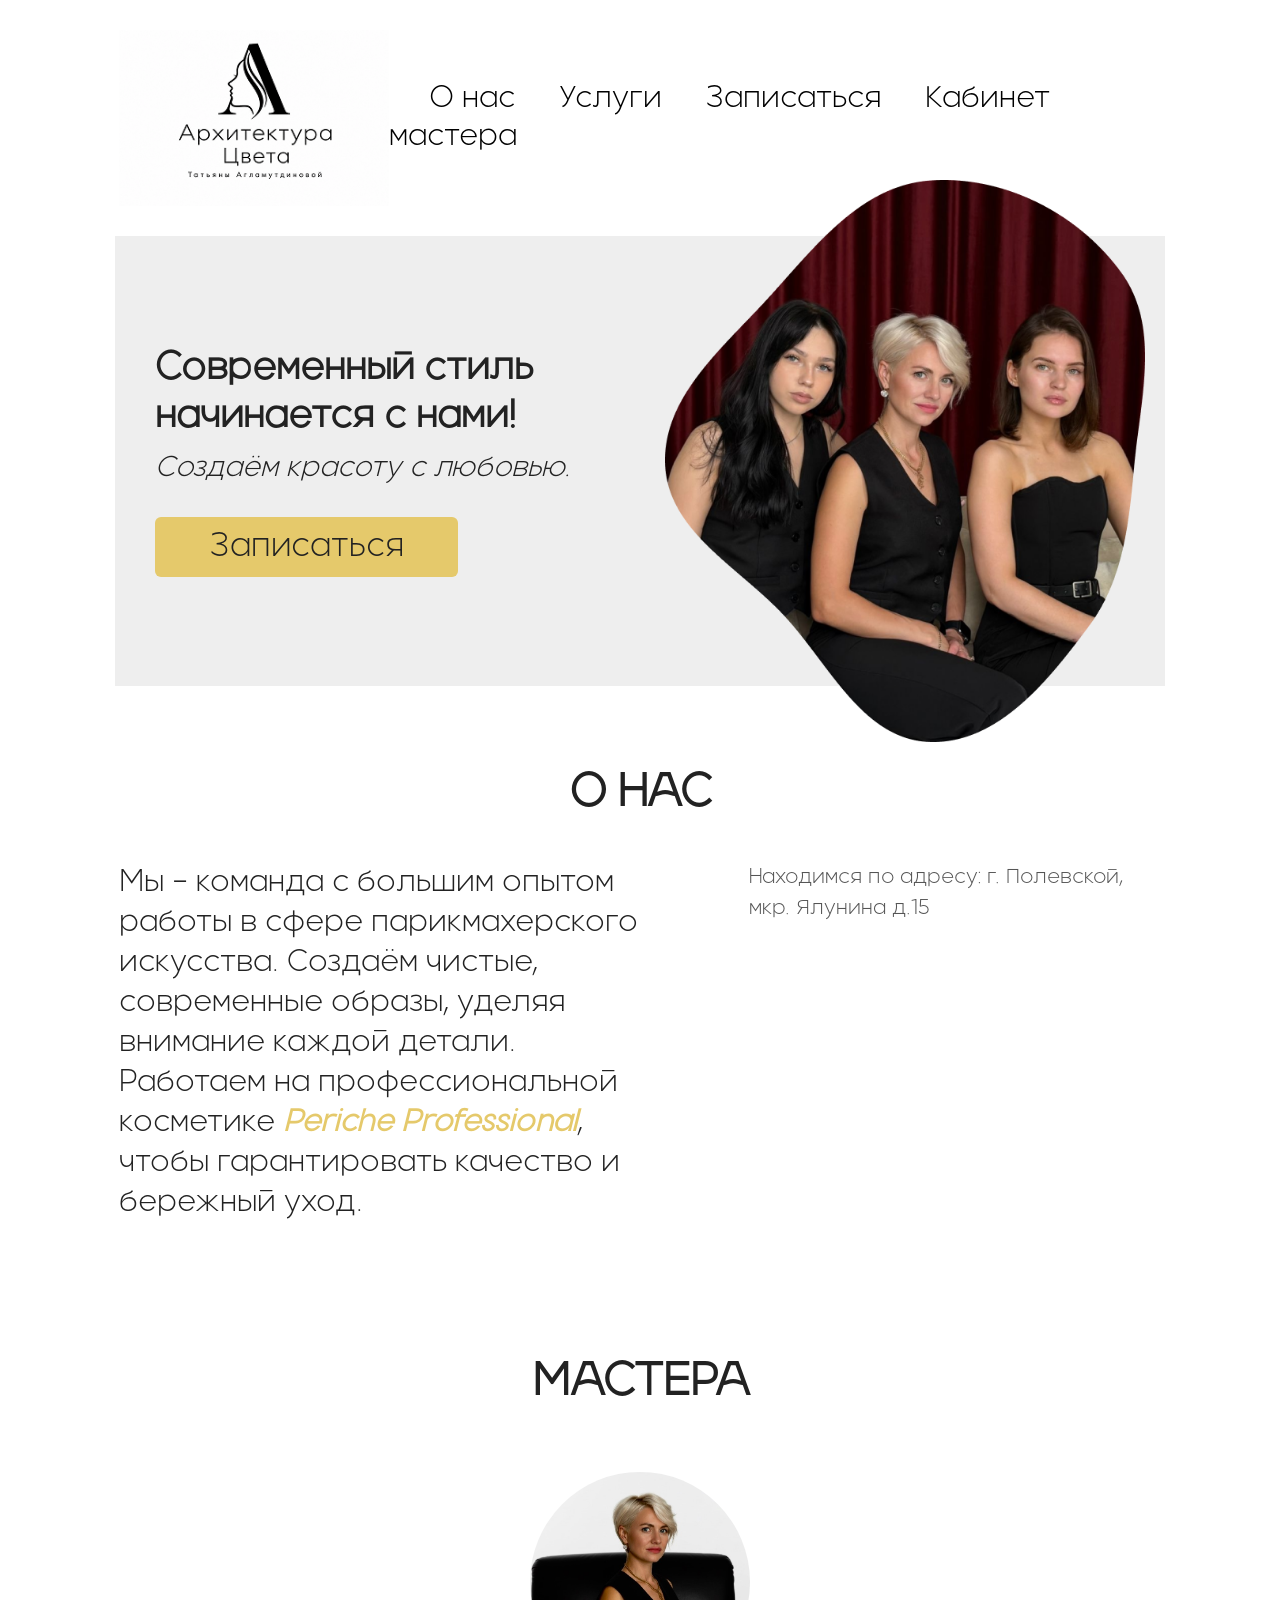
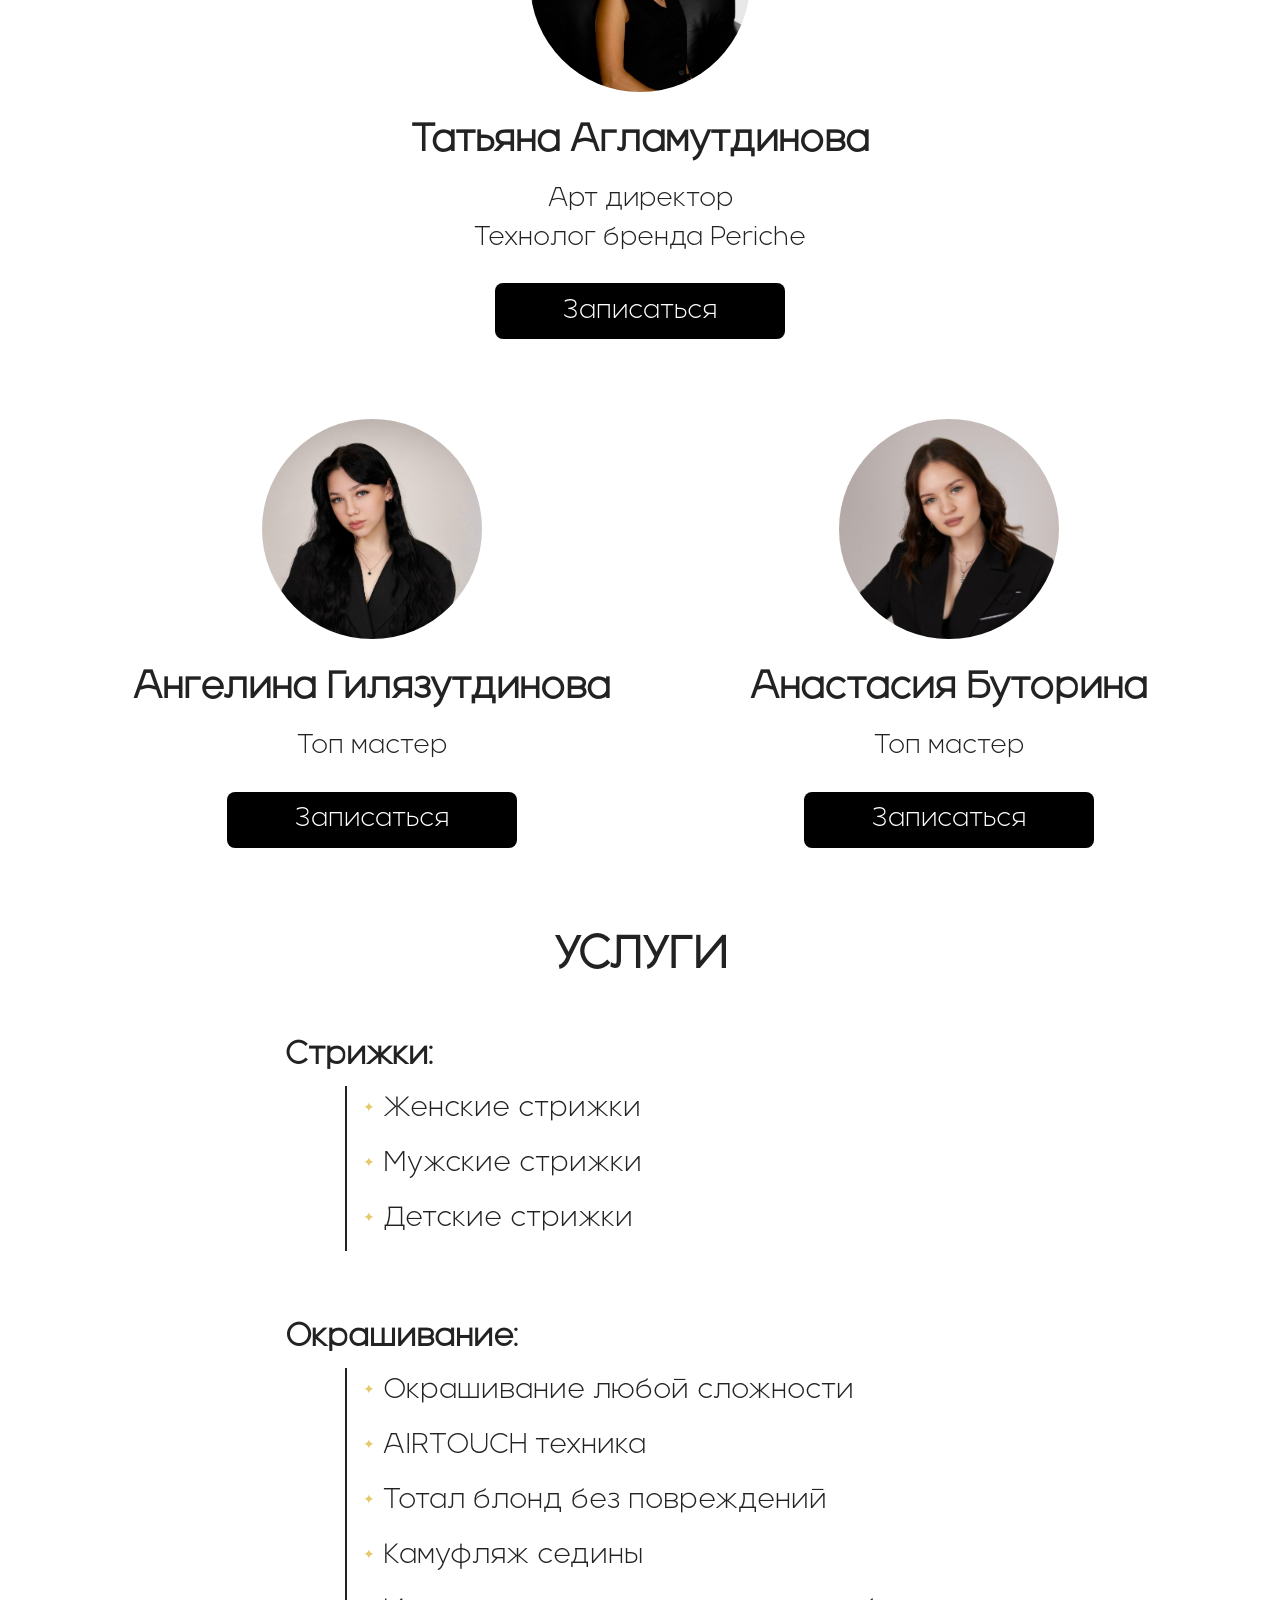
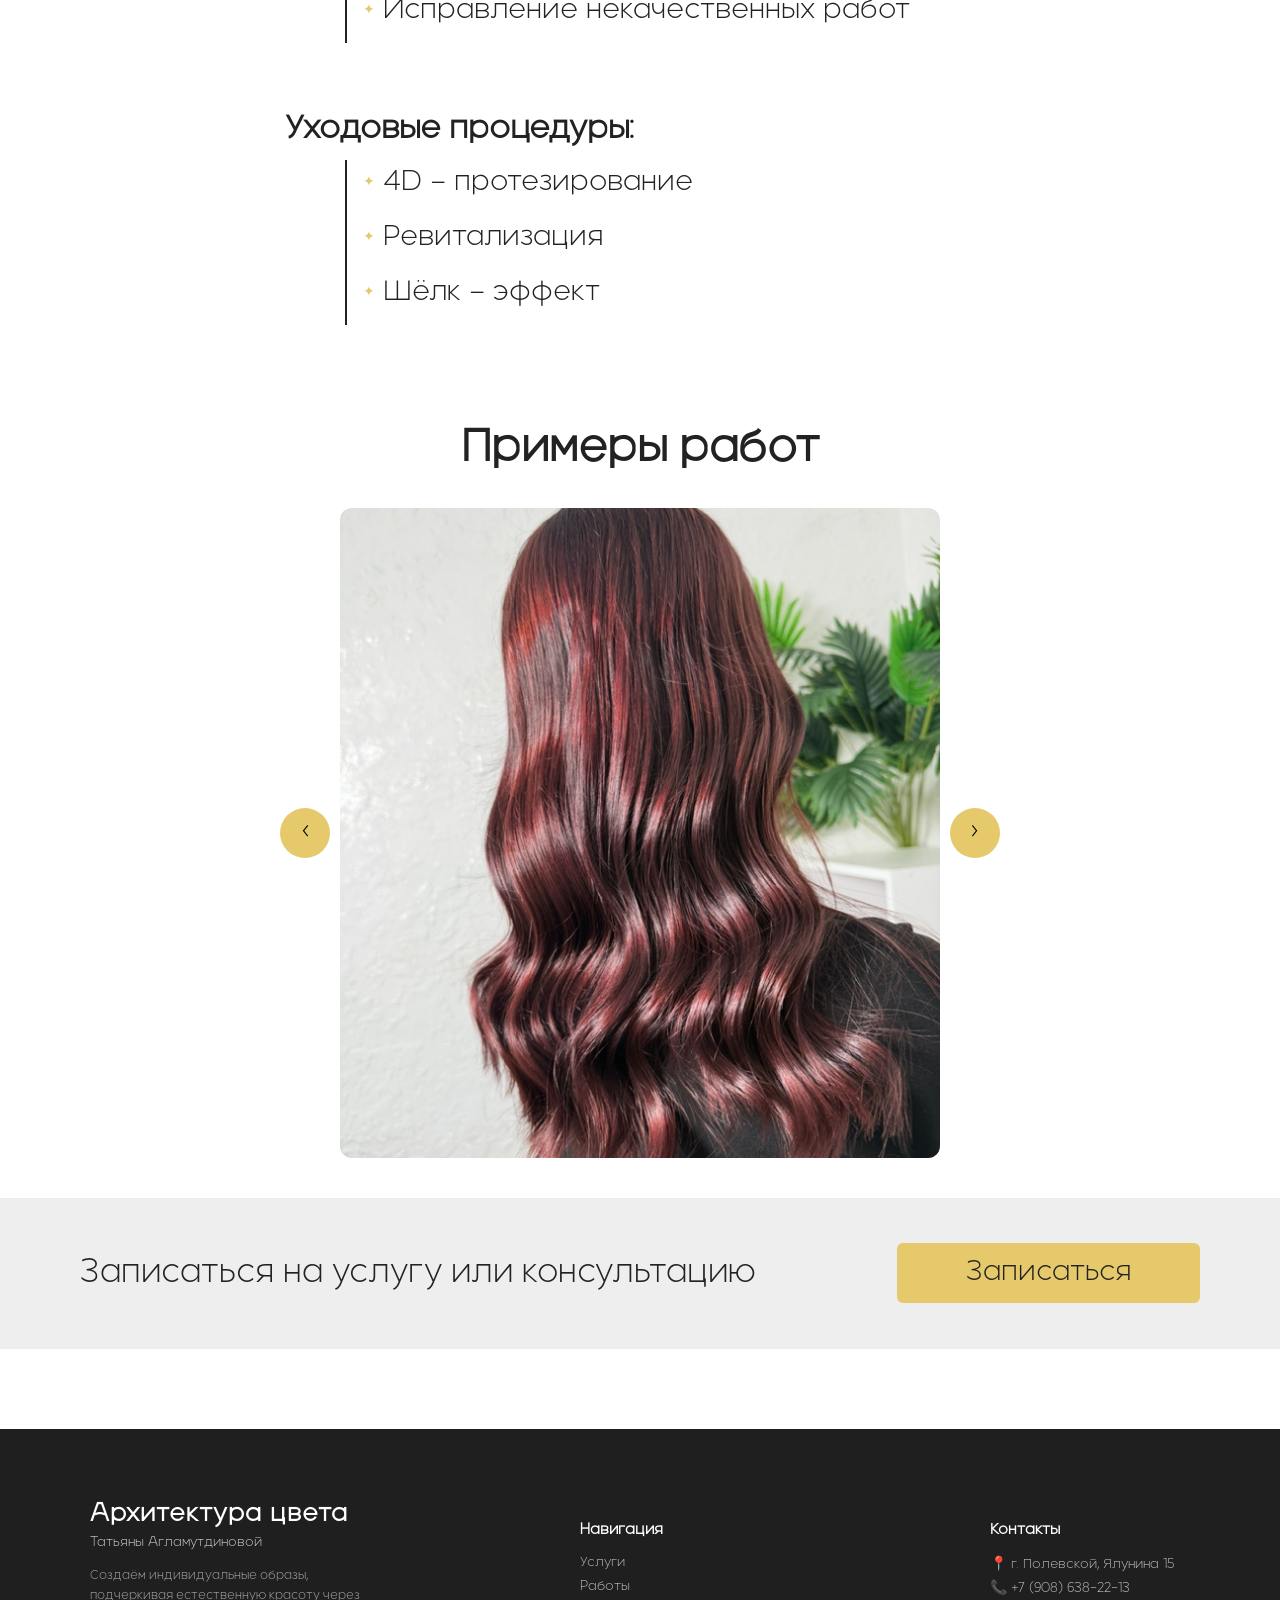
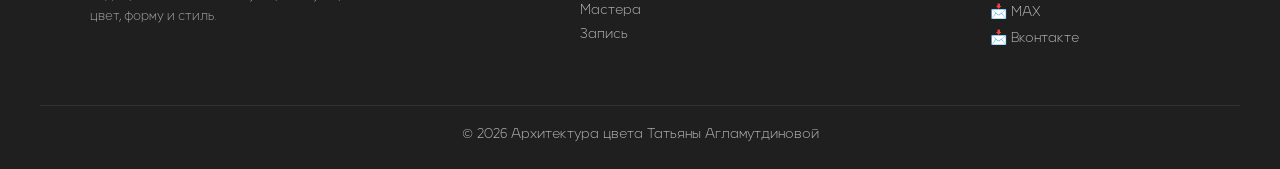
<file: index.html>
<!DOCTYPE html>
<html lang="ru">
<head>
<meta charset="UTF-8">
<meta name="viewport" content="width=device-width, initial-scale=1.0">
<title>Архитектура Цвета</title>
<link rel="stylesheet" href="style.css">
<link rel="apple-touch-icon" sizes="180x180" href="img/apple-touch-icon.png">
<link rel="icon" type="image/png" sizes="32x32" href="img/favicon-32x32.png">
<link rel="icon" type="image/png" sizes="16x16" href="img/favicon-16x16.png">
<link rel="manifest" href="img/site.webmanifest">
</head>
<style>
 
</style>
<body>

<header class="header">
  <img src="img/лого.png" class="logo">

  <nav>
    <a href="#about">О нас</a>
    <a href="#services">Услуги</a>
    <a href="booking.html">Записаться</a>
    <a href="master-login.html">Кабинет мастера</a>
  </nav>
</header>

<!-- HERO -->
<section class="hero">
  <div class="hero-box">

    <div class="hero-text">
      <h1>Современный стиль <br> начинается с нами!</h1>
      <p>Создаём красоту с любовью.</p>
      <a href="booking.html" class="btn-main">Записаться</a>
    </div>

    <div class="hero-img">
      <img src="img/trio.png">
    </div>

  </div>
</section>

<!-- О НАС -->
<section class="about" id="about">
  <h2>О НАС</h2>

  <div class="about-content">
    <p>
      Мы - команда с большим опытом работы в сфере парикмахерского искусства.
      Создаём чистые, современные образы, уделяя внимание каждой детали.
      Работаем на профессиональной косметике <strong>Periche Professional</strong>,
      чтобы гарантировать качество и бережный уход.
    </p>

    <div class="about-right">
      <p class="address">
        Находимся по адресу:
        г. Полевской, мкр. Ялунина д.15
      </p>
      <div class="map">
        <iframe src="https://yandex.ru/map-widget/v1/?um=constructor%3A107da534f9c7798417f4b2cd5ba943ee85a22a394221aa3b027cc420ae665e83&amp;source=constructor"frameborder="0"></iframe>
      </div>
    </div>
  </div>
</section>

<!-- МАСТЕРА -->
<section class="masters" id="masters">
  <h2>МАСТЕРА</h2>

  <div class="master main">
    <img src="img/tatyana.jpg">
    <h3>Татьяна Агламутдинова</h3>
    <p>Арт директор <br> Технолог бренда Periche </p>
    <a href="booking.html?master=tatyana" class="btn-dark">Записаться</a>
  </div>

  <div class="masters-row">
    <div class="master">
      <img src="img/angelina.jpg">
      <h3>Ангелина Гилязутдинова</h3>
      <p>Топ мастер</p>
      <a href="booking.html?master=angelina" class="btn-dark">Записаться</a>
    </div>

    <div class="master">
      <img src="img/anastasia.jpg">
      <h3>Анастасия Буторина</h3>
      <p>Топ мастер</p>
      <a href="booking.html?master=anastasia" class="btn-dark">Записаться</a>
    </div>
  </div>
</section>

<!-- УСЛУГИ -->
<section class="services" id="services">
  <h2>УСЛУГИ</h2>

  <div class="service-block">
    <h4>Стрижки:</h4>
    <ul>
      <li>Женские стрижки</li>
      <li>Мужские стрижки</li>
      <li>Детские стрижки</li>
    </ul>
  </div>

  <div class="service-block">
    <h4>Окрашивание:</h4>
    <ul>
     <li>Окрашивание любой сложности</li>
      <li>AIRTOUCH техника</li>
      <li>Тотал блонд без повреждений</li>
      <li>Камуфляж седины</li>
      <li>Исправление некачественных работ</li>
    </ul>
  </div>

  <div class="service-block">
    <h4>Уходовые процедуры:</h4>
    <ul>
      <li>4D – протезирование</li>
      <li>Ревитализация</li>
      <li>Шёлк – эффект</li>
    </ul>
  </div>
</section>

<section class="portfolio" id="portfolio">
  <h2>Примеры работ</h2>

  <div class="slider">
    <button class="arrow left" onclick="prevSlide()">‹</button>
    <div class="slider-window">
      <div class="slides" id="slides">
        <img src="img/work1.jpg">
        <img src="img/work2.jpg">
        <img src="img/work3.jpg">
        <img src="img/work4.jpg">
      </div>
    </div>
    <button class="arrow right" onclick="nextSlide()">›</button>
  </div>
</section>

<!-- CTA -->
<section class="cta">
  <p>Записаться на услугу или консультацию</p>
  <a href="booking.html" class="btn-main">Записаться</a>
</section>

<footer class="footer">

  <div class="footer-inner">

    <div class="footer-block brand">
      <h3>Архитектура цвета</h3>
      <p>Татьяны Агламутдиновой</p>
      <p class="desc">
        Создаём индивидуальные образы, подчеркивая естественную красоту через цвет, форму и стиль.
      </p>
    </div>

    <div class="footer-block">
      <h4>Навигация</h4>
      <a href="#services">Услуги</a>
      <a href="#portfolio">Работы</a>
      <a href="#masters">Мастера</a>
      <a href="booking.html">Запись</a>
    </div>

    <div class="footer-block">
      <h4>Контакты</h4>
      <p>📍 г. Полевской, Ялунина 15</p>
      <p>📞 +7 (908) 638-22-13</p>
      <a href="https://max.ru/u/f9LHodD0cOIhIxagBsNkqXxosQrFtz4eNwNbu_y7CiN96d3wcVgw03LKWjY">📩 МАХ</a>
      <a href="https://vk.com/aglamutdinova">📩 Вконтакте</a> </p>
    </div>

  </div>

  <div class="footer-bottom">
    <p>© 2026 Архитектура цвета Татьяны Агламутдиновой</p>
  </div>

</footer>

<script>
  // СЛАЙДЕР ПОРТФОЛИО

let index = 0;
let autoSlide;

function showSlide() {
  const slides = document.getElementById("slides");
  const windowEl = document.querySelector(".slider-window");
  if (!slides || !windowEl) return;

  const width = windowEl.clientWidth;
  slides.style.transform = `translateX(${-index * width}px)`;
}

function nextSlide() {
  const count = document.querySelectorAll(".slides img").length;
  if (count === 0) return;

  index = (index + 1) % count;
  showSlide();
}

function startAutoSlide() {
  autoSlide = setInterval(nextSlide, 4000);
}

document.addEventListener("DOMContentLoaded", () => {
  startAutoSlide();
  showSlide();

  const slider = document.querySelector(".slider");

  if (slider) {
    slider.addEventListener("mouseenter", () => clearInterval(autoSlide));
    slider.addEventListener("mouseleave", startAutoSlide);
  }

  window.addEventListener("resize", showSlide);
});

</script>

</body>
</html>
</file>
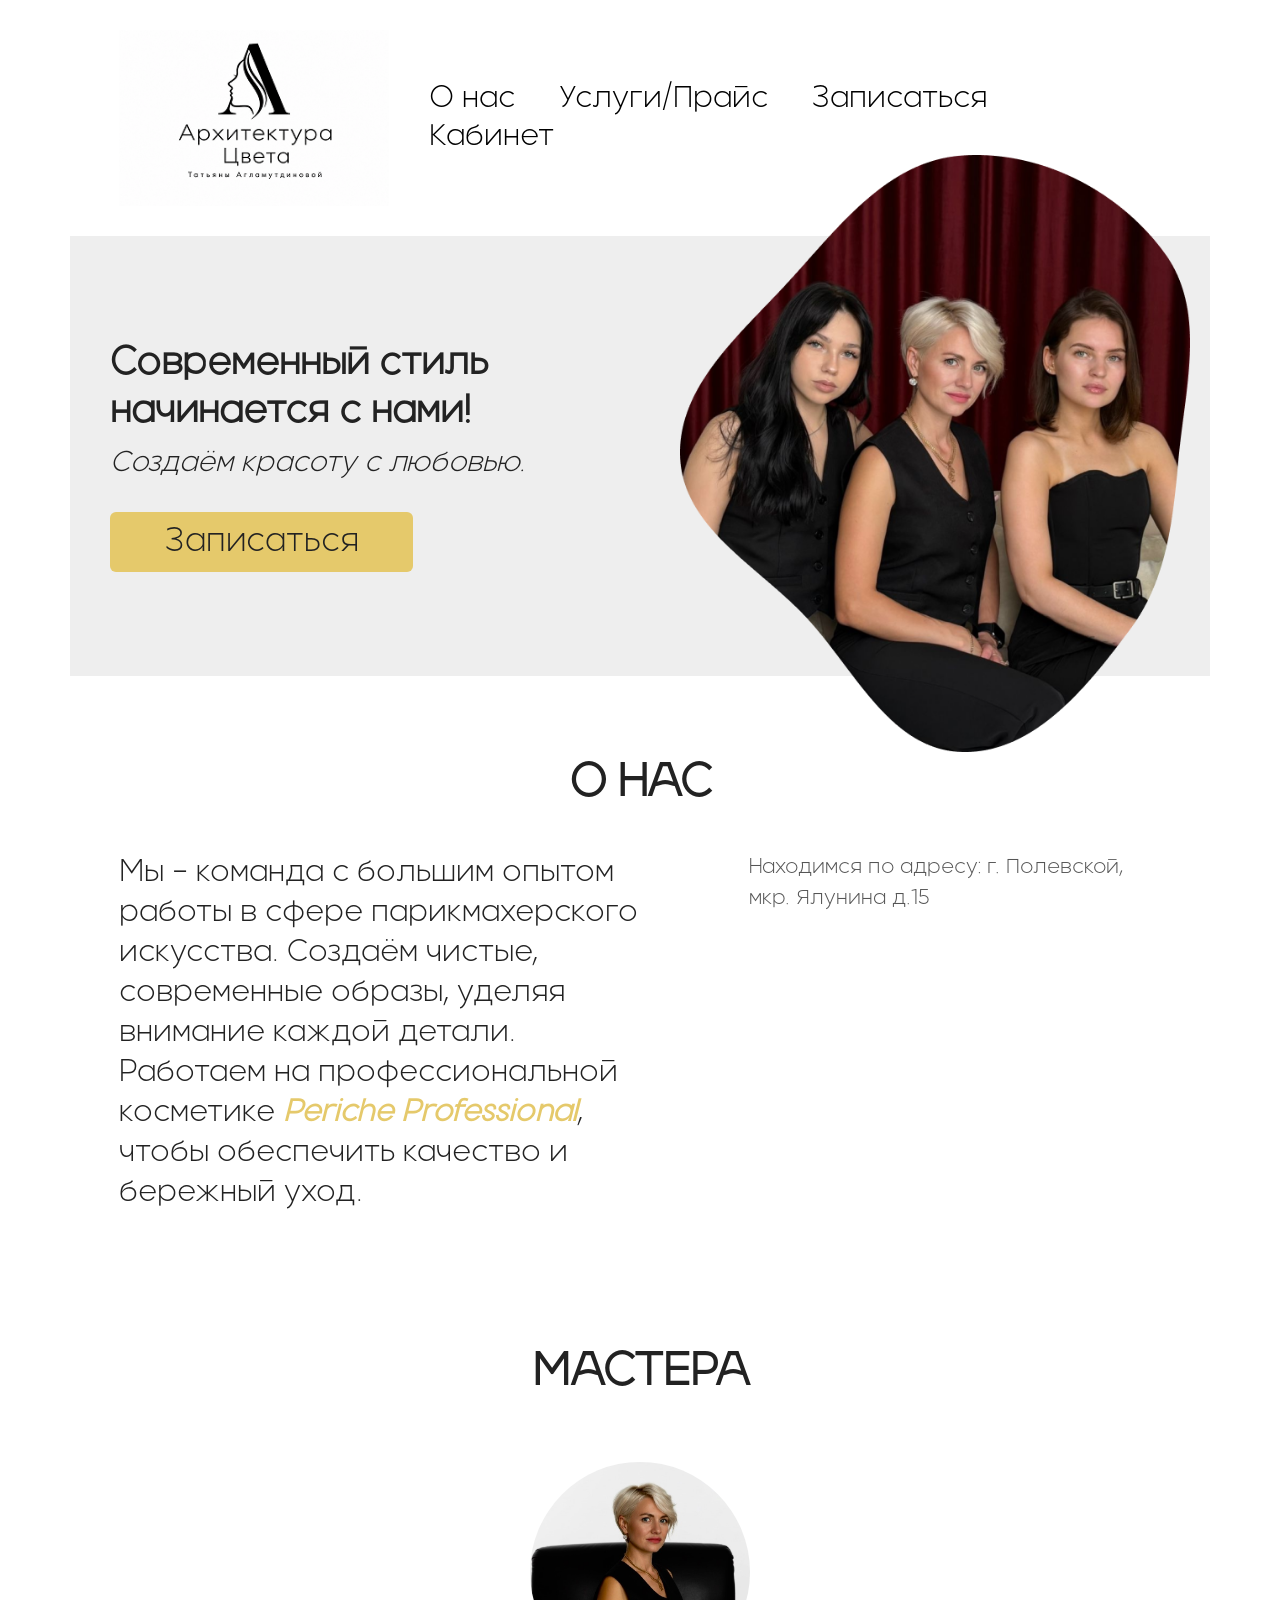
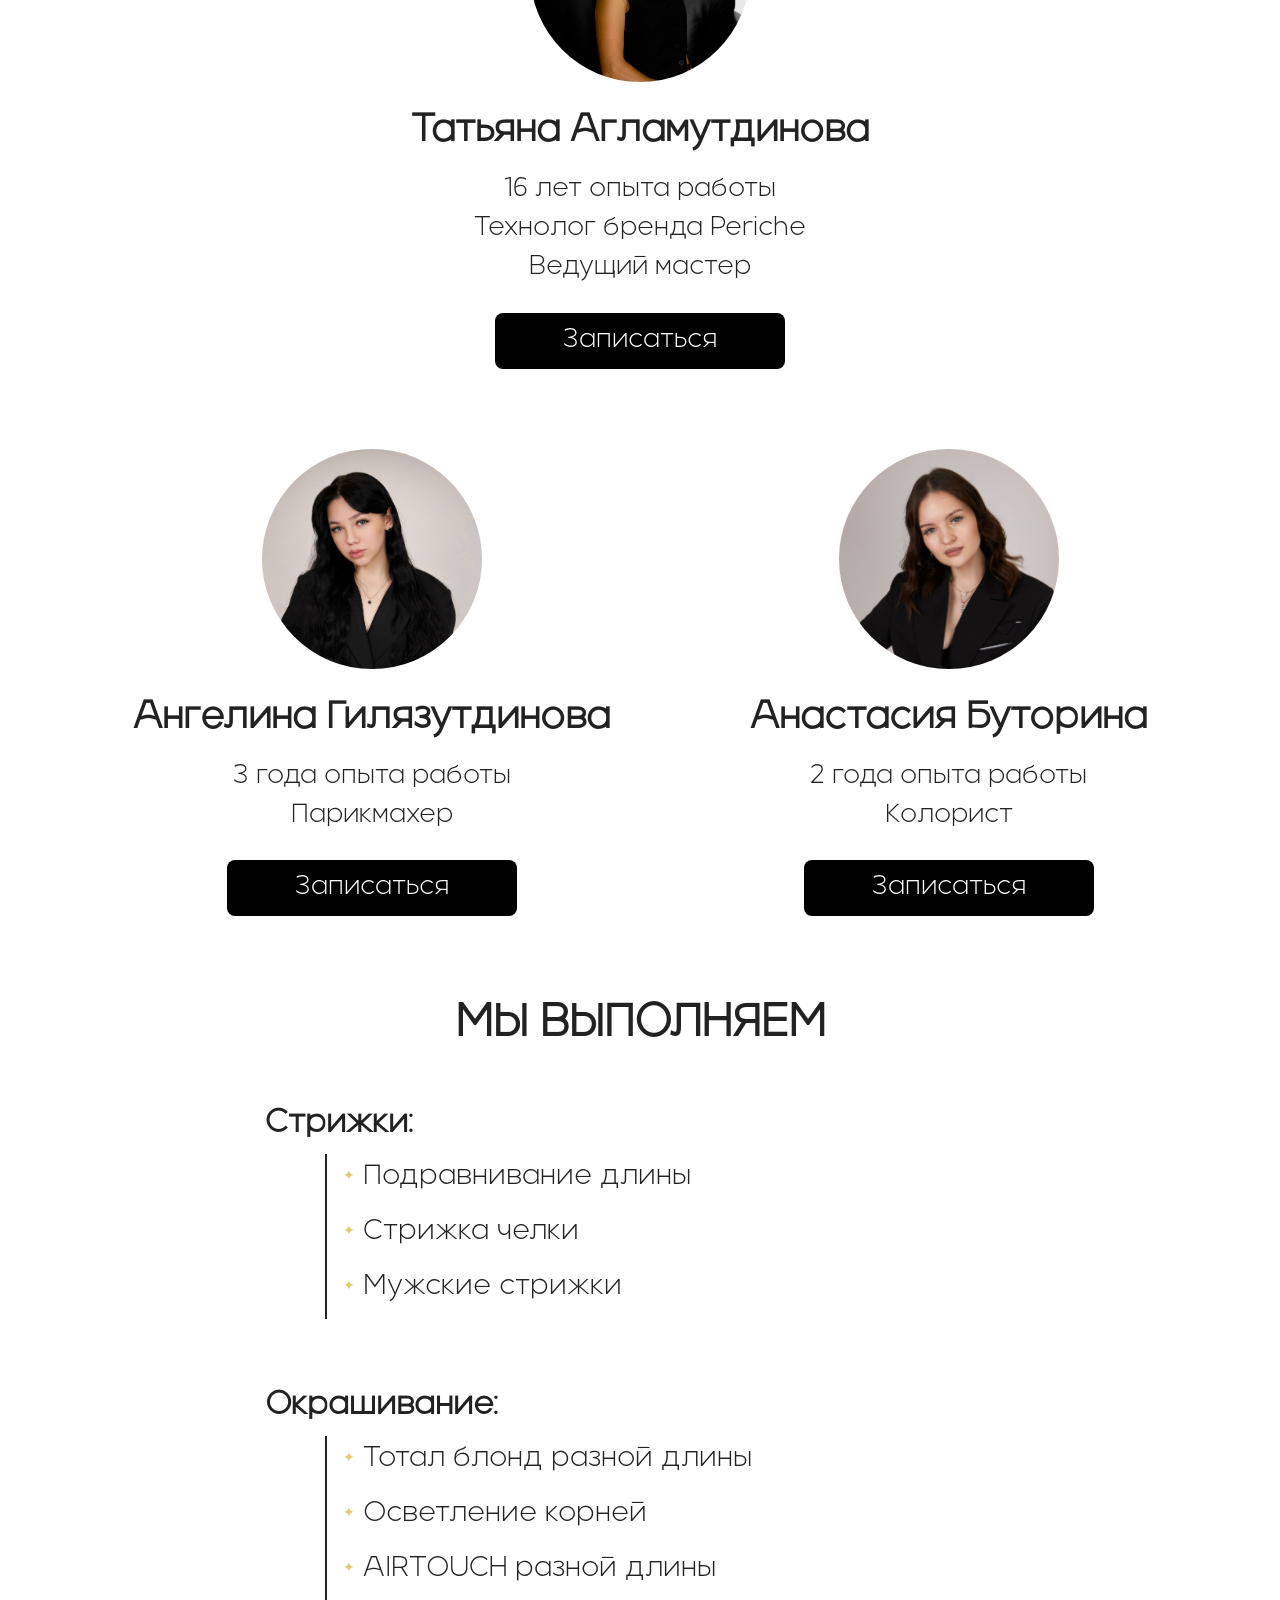
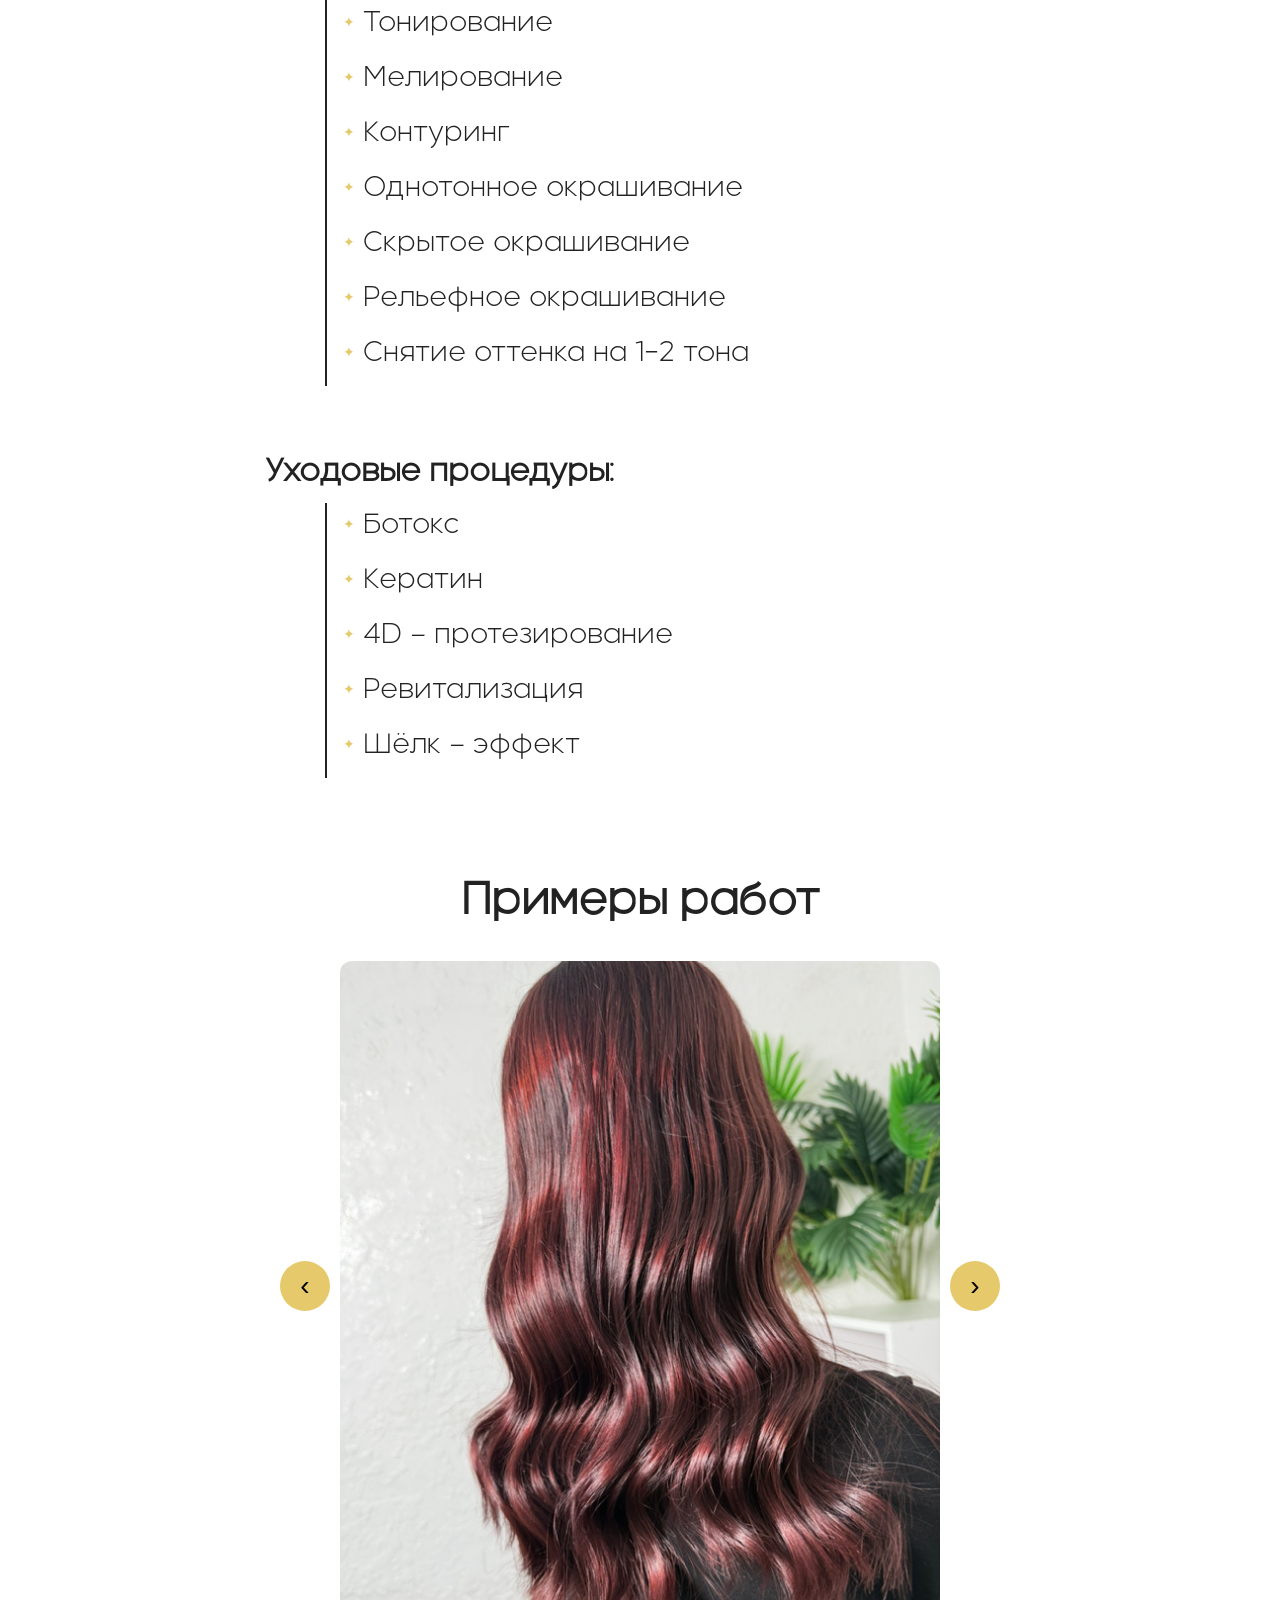
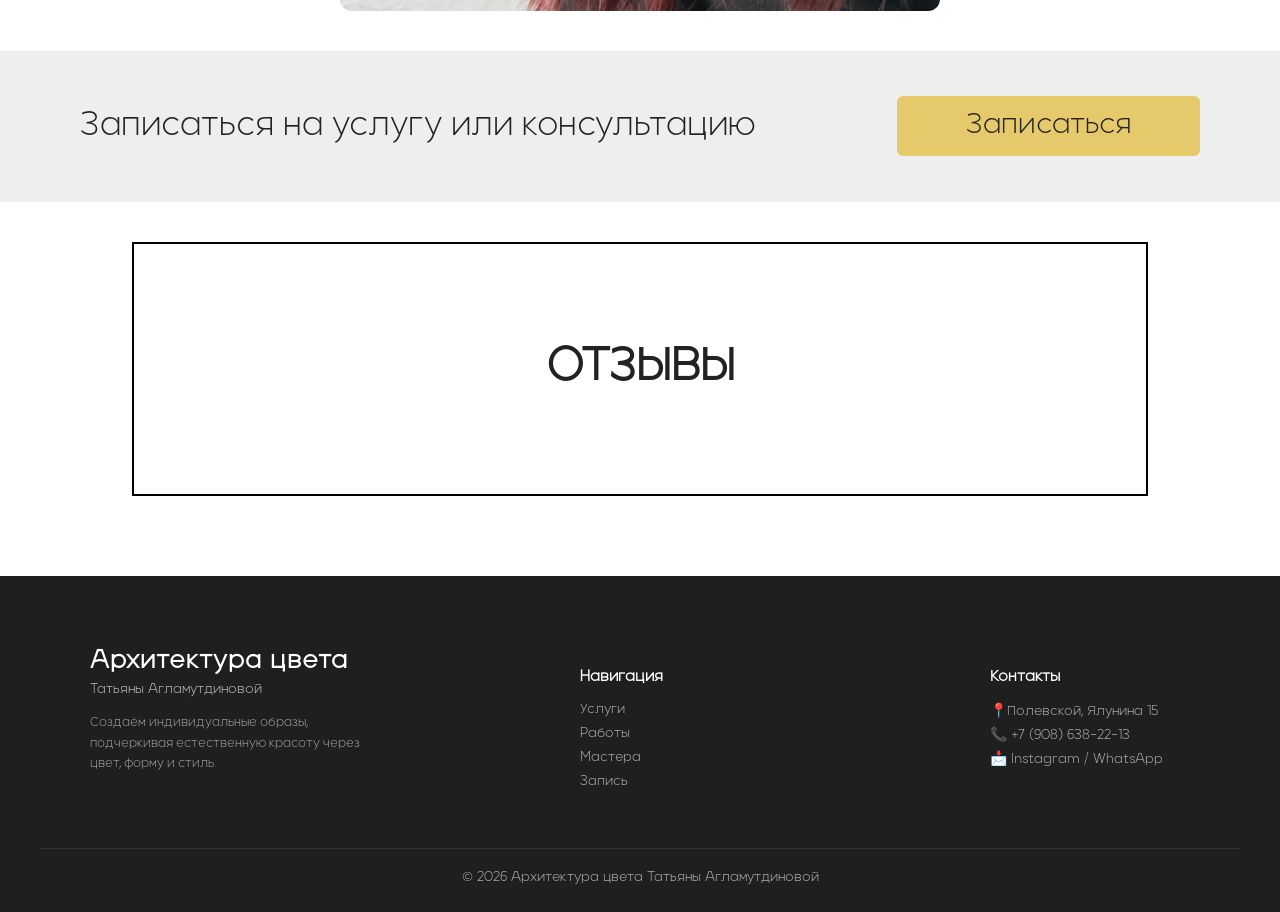
<file: архитектура цвета/index.html>
<!DOCTYPE html>
<html lang="ru">
<head>
<meta charset="UTF-8">
<meta name="viewport" content="width=device-width, initial-scale=1.0">
<title>Архитектура Цвета</title>
<link rel="stylesheet" href="style.css">
</head>

<body>

<header class="header">
  <img src="img/лого.png" class="logo">

  <nav>
    <a href="#about">О нас</a>
    <a href="#services">Услуги/Прайс</a>
    <a href="booking.html">Записаться</a>
    <a href="admin.html">Кабинет</a>
  </nav>
</header>

<!-- HERO -->
<section class="hero">
  <div class="hero-box">

    <div class="hero-text">
      <h1>Современный стиль <br> начинается с нами!</h1>
      <p>Создаём красоту с любовью.</p>
      <a href="booking.html" class="btn-main">Записаться</a>
    </div>

    <div class="hero-img">
      <img src="img/trio.png">
    </div>

  </div>
</section>

<!-- О НАС -->
<section class="about" id="about">
  <h2>О НАС</h2>

  <div class="about-content">
    <p>
      Мы - команда с большим опытом работы в сфере парикмахерского искусства.
      Создаём чистые, современные образы, уделяя внимание каждой детали.
      Работаем на профессиональной косметике <strong>Periche Professional</strong>,
      чтобы обеспечить качество и бережный уход.
    </p>

    <div class="about-right">
      <p class="address">
        Находимся по адресу:
        г. Полевской, мкр. Ялунина д.15
      </p>
      <div class="map">
        <iframe src="https://yandex.ru/map-widget/v1/?um=constructor%3A107da534f9c7798417f4b2cd5ba943ee85a22a394221aa3b027cc420ae665e83&amp;source=constructor"frameborder="0"></iframe>
      </div>
    </div>
  </div>
</section>

<!-- МАСТЕРА -->
<section class="masters">
  <h2>МАСТЕРА</h2>

  <div class="master main">
    <img src="img/та.jpg">
    <h3>Татьяна Агламутдинова</h3>
    <p>16 лет опыта работы <br> Технолог бренда Periche <br> Ведущий мастер</p>
    <a href="booking.html?master=tatyana" class="btn-dark">Записаться</a>
  </div>

  <div class="masters-row">
    <div class="master">
      <img src="img/аг.jpg">
      <h3>Ангелина Гилязутдинова</h3>
      <p>3 года опыта работы <br> Парикмахер</p>
      <a href="booking.html?master=angelina" class="btn-dark">Записаться</a>
    </div>

    <div class="master">
      <img src="img/ан.jpg">
      <h3>Анастасия Буторина</h3>
      <p>2 года опыта работы <br> Колорист</p>
      <a href="booking.html?master=anastasia" class="btn-dark">Записаться</a>
    </div>
  </div>
</section>

<!-- УСЛУГИ -->
<section class="services" id="services">
  <h2>МЫ ВЫПОЛНЯЕМ</h2>

  <div class="service-block">
    <h4>Стрижки:</h4>
    <ul>
      <li>Подравнивание длины</li>
      <li>Стрижка челки</li>
      <li>Мужские стрижки</li>
    </ul>
  </div>

  <div class="service-block">
    <h4>Окрашивание:</h4>
    <ul>
      <li>Тотал блонд разной длины</li>
      <li>Осветление корней</li>
      <li>AIRTOUCH разной длины</li>
      <li>Тонирование</li>
      <li>Мелирование</li>
      <li>Контуринг</li>
      <li>Однотонное окрашивание</li>
      <li>Скрытое окрашивание</li>
      <li>Рельефное окрашивание</li>
      <li>Снятие оттенка на 1-2 тона</li>
    </ul>
  </div>

  <div class="service-block">
    <h4>Уходовые процедуры:</h4>
    <ul>
      <li>Ботокс</li>
      <li>Кератин</li>
      <li>4D – протезирование</li>
      <li>Ревитализация</li>
      <li>Шёлк – эффект</li>
    </ul>
  </div>
</section>

<section class="portfolio">
  <h2>Примеры работ</h2>

  <div class="slider">
    <button class="arrow left" onclick="prevSlide()">‹</button>
    <div class="slider-window">
      <div class="slides" id="slides">
        <img src="img/work1.jpg">
        <img src="img/work2.jpg">
        <img src="img/work3.jpg">
        <img src="img/work4.jpg">
      </div>
    </div>
    <button class="arrow right" onclick="nextSlide()">›</button>
  </div>
</section>

<!-- CTA -->
<section class="cta">
  <p>Записаться на услугу или консультацию</p>
  <a href="booking.html" class="btn-main">Записаться</a>
</section>

<!-- ОТЗЫВЫ -->
<section class="reviews">
  <h2>ОТЗЫВЫ</h2>
</section>

<footer class="footer">

  <div class="footer-inner">

    <div class="footer-block brand">
      <h3>Архитектура цвета</h3>
      <p>Татьяны Агламутдиновой</p>
      <p class="desc">
        Создаём индивидуальные образы, подчеркивая естественную красоту через цвет, форму и стиль.
      </p>
    </div>

    <div class="footer-block">
      <h4>Навигация</h4>
      <a href="#services">Услуги</a>
      <a href="#portfolio">Работы</a>
      <a href="#masters">Мастера</a>
      <a href="booking.html">Запись</a>
    </div>

    <div class="footer-block">
      <h4>Контакты</h4>
      <p>📍Полевской, Ялунина 15</p>
      <p>📞 +7 (908) 638-22-13</p>
      <p>📩 Instagram / WhatsApp</p>
    </div>

  </div>

  <div class="footer-bottom">
    <p>© 2026 Архитектура цвета Татьяны Агламутдиновой</p>
  </div>

</footer>

<script src="script.js"></script>

</body>
</html>
</file>
<file: style.css>
/* основные */

* {
  box-sizing: border-box;
}

html {
  scroll-behavior: smooth;
}

img {
  max-width: 100%;
  display: block;
}

/* шрифт */
@font-face {
  font-family: 'Arodora';
  src: url('fonts/ArodoraPro-Light.otf') format('opentype');
  font-weight: 400;
}

body {
  margin: 0;
  padding: 0;
  font-family: 'Arodora', sans-serif;
  background: #ffffff;
  color: #222;
}

/* шапка */

.header {
  display: flex;
  justify-content: space-between;
  align-items: center;
  padding: 30px 132px 30px 119px;
}

.logo {
  width: 270px;
}

nav a {
  margin-left: 40px;
  font-size: 32px;
  text-decoration: none;
  color: black;
  transition: 0.3s ease-out;
}

nav a:hover{
  text-decoration: underline;
  text-underline-offset: 8px;
  color: #e5c96b;

}

/* навигация актив */

nav a {
  position: relative;
}

.nav-active {
  color: #e5c96b;
}

.nav-active::after {
  content: "";
  position: absolute;
  left: 0;
  bottom: -6px;
  width: 100%;
  height: 2px;
  background: #e5c96b;
  border-radius: 20px;
}

 /* херо */

.hero {
  display: flex;
  justify-content: center;
}

.hero-box {
  width: 1050px;
  height: 450px;
  background: #eee;
  display: flex;
  justify-content: space-between;
  align-items: center;
  padding: 20px;
}

.hero-text {
  margin-left: 20px;
}

.hero-text h1 {
  font-size: 40px;
  margin: 0;
}

.hero-text p {
  font-size: 30px;
  margin-top: 10px;
  font-style: italic;
}

.hero-img {
  width: 480px;
  position: relative;
  z-index: 2;
}

.hero-img img {
  width: 100%;
  height: 100%;
  object-fit: cover;
}

/* кнопки */

.btn-main,
.btn-dark {
  display: flex;
  justify-content: center;
  align-items: center;
  text-decoration: none;
  cursor: pointer;
  transition: 0.2s ease;
}

.btn-main:hover {
  transform: translateY(-2px);
  background-color: #000;
  color: #e5c96b;
}
.btn-dark:hover {
  transform: translateY(-2px);
  background-color: #e5c96b;
}

.btn-main {
  width: 303px;
  height: 60px;
  font-size: 35px;
  margin-top: 20px;
  background: #e5c96b;
  color: #222;
  border: none;
  border-radius: 6px;
}

.btn-dark {
  width: 290px;
  height: 56px;
  background: #000;
  color: #fff;
  border-radius: 8px;
  font-size: 28px;
  margin-top: 25px;
}

/* о нас */

.about {
  margin-top: 80px;
  text-align: center;
}

.about h2 {
  font-size: 48px;
  margin-bottom: 40px;
}

.about-content {
  display: flex;
  gap: 80px;
  margin: 0 132px 0 119px;
  align-items: flex-start;
  justify-content: space-between;
}

.about-content strong {
  color: #e5c96b;
  font-style: italic;
}

.about p {
  font-size: 32px;
  line-height: 1.25;
  text-align: left;
  max-width: 550px;
  margin: 0;
}

.about-right {
  width: 400px;
  display: flex;
  flex-direction: column;
}

.about .address {
  font-size: 22px;
  line-height: 1.4;
  color: #555;
  text-align: left;
  margin-bottom: 20px;
}

/* карта */

.map {
  width: 100%;
  height: 290px;
  overflow: hidden;
  border-radius: 10px;
}

.map iframe {
  width: 100%;
  height: 100%;
  border: none;
}

/* мастера */

.masters {
  margin-top: 120px;
  text-align: center;
}

.masters h2 {
  font-size: 48px;
  margin-bottom: 60px;
}

.master {
  display: flex;
  flex-direction: column;
  align-items: center;
}

.master.main {
  margin-bottom: 80px;
}

.master img {
  width: 220px;
  height: 220px;
  object-fit: cover;
  border-radius: 50%;
}

.master h3 {
  font-size: 40px;
  margin-top: 25px;
  margin-bottom: 15px;
  font-weight: 700;
  text-align: center;
}

.master p {
  font-size: 28px;
  line-height: 1.4;
  margin: 0;
  text-align: center;
}

.masters-row {
  display: flex;
  justify-content: center;
  align-items: flex-start;
  gap: 140px;
}

/* услуги */

.services {
  margin-top: 80px;
  text-align: center;
}

.services h2 {
  font-size: 48px;
  margin-bottom: 30px;
}

.service-block {
  max-width: 750px;
  margin: 50px auto;
  text-align: left;
  padding: 0 20px;
}

.service-block h4 {
  font-size: 34px;
  margin-bottom: 10px;
  font-weight: 600;
}

.service-block ul {
  border-left: 2px solid #222;
  list-style: none;
  display: inline-block;
  margin-left: 60px;
  margin-top: 0;
  padding-left: 10px;
}

.service-block li {
  font-size: 30px;
  line-height: 1.5;
  margin-bottom: 10px;
  position: relative;
  padding-left: 26px;
}

.service-block li::before {
  content: "✦";
  position: absolute;
  left: 6px;
  top: 50%;
  transform: translateY(-50%);
  color: #e5c96b;
  font-size: 14px;
}

/* фото-портфолио */

.portfolio {
  text-align: center;
  margin-top: 80px;
  margin-bottom: 40px;
}

.portfolio h2 {
  font-size: 48px;
  margin-bottom: 30px;
}

.slider {
  display: flex;
  align-items: center;
  justify-content: center;
  gap: 10px;
}

.slider-window {
  width: 600px;
  max-width: 90vw;
  height: 650px;
  overflow: hidden;
  border-radius: 12px;
  position: relative;
}

.slides {
  display: flex;
  height: 100%;
  transition: transform 0.6s ease;
}

.slides img {
  width: 100%;
  height: 100%;
  flex: 0 0 100%;
  object-fit: cover;
}

.arrow {
  background: #e5c96b;
  border: none;
  width: 50px;
  height: 50px;
  font-size: 28px;
  cursor: pointer;
  border-radius: 50%;
  display: flex;
  justify-content: center;
  align-items: center;
}

.arrow:hover {
  transform: scale(1.05);
}

/* CTA */

.cta {
  background: #eee;
  padding: 20px 80px;
  display: flex;
  justify-content: space-between;
  align-items: center;
}

.cta p {
  font-size: 35px;
}

.cta .btn-main {
  width: 303px;
  height: 60px;
  font-size: 30px;
  margin-top: 0;
}

/* подвал */

.footer {
  background: #1f1f1f;
  color: #fff;
  margin-top: 80px;
  padding: 70px 40px 20px;
}

.footer-inner {
  max-width: 1100px;
  margin: 0 auto;
  display: flex;
  justify-content: space-between;
  gap: 50px;
  flex-wrap: wrap;
}

.footer-block.brand h3 {
  font-size: 26px;
  margin: 0;
  letter-spacing: 1px;
}

.footer-block.brand p {
  margin: 5px 0;
  color: #ccc;
}

.footer-block.brand .desc {
  margin-top: 15px;
  font-size: 13px;
  line-height: 1.6;
  color: #aaa;
  max-width: 280px;
}

.footer-block {
  min-width: 200px;
}

.footer h4 {
  font-size: 16px;
  margin-bottom: 15px;
}

.footer p {
  font-size: 14px;
  color: #bbb;

  margin: 6px 0;
}

.footer a {
  display: block;
  color: #bbb;
  text-decoration: none;
  margin-bottom: 8px;
  font-size: 14px;
  transition: 0.2s;
}

.footer a:hover {
  color: #e5c96b;
}

.footer-bottom {
  text-align: center;
  margin-top: 50px;
  border-top: 1px solid rgba(255,255,255,0.08);
  padding-top: 15px;
  font-size: 12px;
  color: #777;
}
.contact {
  display: flex;
  align-items: center;
  gap: 8px;
}

/* КОНЕЦ ГЛАВНОЙ СТРАНИЦЫ */

/* букинг */

.booking-page {
  max-width: 1100px;
  margin: 80px auto;
  padding: 0 20px;
}

.booking-title {
  text-align: center;
  margin-bottom: 50px;
}

.booking-title h1 {
  font-size: 52px;
  margin-bottom: 10px;
}

.booking-title p {
  font-size: 24px;
  color: #666;
}

/* этапы записи */

.booking-step {
  background: white;
  border-radius: 18px;
  padding: 40px;
  margin-bottom: 30px;
  box-shadow: 0 10px 30px rgba(0,0,0,0.04);
}

.booking-step h2 {
  font-size: 34px;
  margin-bottom: 25px;
}

/* карточки общее */

.cards {
  display: flex;
  gap: 20px;
  flex-wrap: wrap;
}

.card-option {
  flex: 1;
  min-width: 220px;
  border: 2px solid #eee;
  border-radius: 14px;
  padding: 25px;
  cursor: pointer;
  transition: 0.2s ease;
  background: #fff;
}

.card-option:hover {
  border-color: #e5c96b;
  transform: translateY(-3px);
}

.card-option.active {
  border-color: #e5c96b;
  background: #fffdf5;
}

.card-option h3 {
  font-size: 24px;
  margin-bottom: 10px;
}

.card-option p {
  font-size: 16px;
  color: #666;
  line-height: 1.5;
}

/* услуги карточки */

.subservices {
  margin-top: 30px;
  display: flex;
  flex-wrap: wrap;
  gap: 15px;
}

.subservice-btn {
  padding: 14px 22px;
  border: 2px solid #eee;
  border-radius: 10px;
  background: white;
  cursor: pointer;
  font-size: 18px;
  font-family: inherit;
  transition: 0.2s ease;
}

.subservice-btn:hover {
  border-color: #e5c96b;
  transform: translateY(-2px);
}

.subservice-btn.active {
  background: #fff7dc;
  border-color: #e5c96b;
}

/* мастера карточки */

.selected-master {
  background: #fffdf5;
  border: 2px solid #e5c96b;
  border-radius: 14px;
  padding: 25px;
}

.selected-master h3 {
  margin: 0;
  font-size: 28px;
}

.selected-master p {
  margin-top: 10px;
  color: #666;
}

.master-card.active {
  border: 2px solid #e5c96b;
  background: #fffdf5;
  transform: translateY(-2px);
}

/* календарь */

.date-input {
  width: 100%;
  max-width: 300px;
  height: 55px;
  padding: 0 15px;
  border: 2px solid #ddd;
  border-radius: 10px;
  font-size: 18px;
  font-family: inherit;
}

/* время */

.times {
  display: flex;
  flex-wrap: wrap;
  gap: 15px;
}
#timeSlots {
  display: flex;
  flex-wrap: wrap;
  gap: 10px;
  margin-top: 15px;
}

.time-btn {
  padding: 8px 14px;
  border-radius: 10px;
  border: 1px solid #d6d6d6;
  background: white;
  cursor: pointer;

  width: auto;
  min-width: unset;

  font-size: 14px;
  font-weight: 500;

  transition: .2s;
}

.time-btn:hover {
  border-color: #c7a86b;
}

.time-btn.active {
  background: #c7a86b;
  color: white;
  border-color: #c7a86b;
}

/* форма подтверждения */

.booking-form {
  display: flex;
  flex-direction: column;
  gap: 20px;
}

.booking-form input {
  height: 60px;
  border: 2px solid #ddd;
  border-radius: 10px;
  padding: 0 20px;
  font-size: 18px;
  font-family: inherit;
}

/* кнопки букинг */

.submit-btn {
  width: 100%;
  max-width: 350px;
  height: 65px;
  border: none;
  border-radius: 12px;
  background: #e5c96b;
  color: #222;
  font-size: 24px;
  font-family: inherit;
  cursor: pointer;
  transition: 0.2s ease;
}

.submit-btn:hover {
  transform: translateY(-2px);
}
#closePopup {
  background: #e5c96b;
  color: #f5f5f5;
  padding: 10px 16px;
  border-radius: 10px;
  font-size: 14px;
  border: none;
  cursor: pointer;
  transition: 0.2s ease;
}

#closePopup:hover {
  background: #333;
  transform: translateY(-1px);
}

/* КОНЕЦ БУКИНГА */

 /* логин страница*/

.login-page {
  min-height: calc(100vh - 120px);
  display: flex;
  justify-content: center;
  align-items: center;
  padding: 20px;
}

.login-wrapper {
  width: 100%;
  max-width: 450px;
  padding: 40px;
  text-align: center;
  margin: 0 auto;
}

/* логин ввод */

.login-wrapper {
  background: #fff;
  border-radius: 24px;
  box-shadow: 0 10px 35px rgba(0,0,0,0.05);
  border: 1px solid #f3f3f3;
}

/* форма */

#loginForm {
  display: flex;
  flex-direction: column;
  gap: 20px;
}
.password-wrapper {
  position: relative;
  width: 100%;
}

.password-wrapper input {
  width: 100%;
  padding-right: 45px;
  box-sizing: border-box;
}

.eye {
  position: absolute;
  right: 15px;
  top: 45%;
  transform: translateY(-50%);
  cursor: pointer;
  font-size: 25px;
  user-select: none;
  color: #e5c96b;
}

/* INPUT */
#loginForm input {
  height: 60px;
  border: 2px solid #ddd;
  border-radius: 10px;
  padding: 0 20px;
  font-size: 18px;
  font-family: inherit;
  outline: none;  
  transition:
    border-color 0.2s ease,
    box-shadow 0.2s ease;
}

#loginForm input:focus {
  border-color: #e5c96b;
    border-color: #e5c96b;
    box-shadow: 0 0 0 4px rgba(229, 201, 107, 0.15);
}

/* BUTTON */
#loginForm button {
  width: 100%;
  height: 65px;
  border: none;
  border-radius: 12px;
  background: #e5c96b;
  color: #222;
  font-size: 24px;
  font-family: inherit;
  cursor: pointer;
  transition: 0.2s ease;
}

#loginForm button:hover {
  transform: translateY(-2px);
  box-shadow: 0 8px 20px rgba(229, 201, 107, 0.35);
}

/* ERROR */
#error {
  color: #c40000;
  font-size: 16px;
  min-height: 20px;
}

/* КОНЕЦ ЛОГИНА*/

/* лк мастеров */
.panel {
  max-width: 900px;
  margin: 60px auto;
  padding: 20px;
}

.panel h1 {
  text-align: center;
  margin-bottom: 40px;
}

.block {
  margin-bottom: 40px;
  padding: 20px;
  border: 1px solid #eee;
  border-radius: 12px;
}

.block h2 {
  margin-bottom: 20px;
}

/* INPUTS */
.master-content input {
  width: auto;
  height: 50px;
  margin-bottom: 10px;
  padding: 0 15px;
  border: 2px solid #ddd;
  border-radius: 10px;
  font-family: inherit;
  font-size: 16px;
}

/* SERVICE ROW */
.service-item {
  display: flex;
  gap: 10px;
  margin-bottom: 10px;
}

.service-item input {
  width: 50%;
}

/* BUTTONS */

.save-btn {
  width: 100%;
  height: 60px;
  background: #e5c96b;
  border: none;
  border-radius: 12px;
  font-size: 20px;
  cursor: pointer;
}

.save-btn:hover {
  transform: translateY(-2px);
}

/* SERVICES PANEL — исправленный блок */

.service-form {
  display: flex;
  gap: 12px;
  margin-bottom: 25px;
  align-items: stretch;
}

/* Все элементы в строке добавления — одинаковая высота */
.service-form input,
.service-form select {
  height: 50px;
  padding: 0 15px;
  border: 2px solid #ddd;
  border-radius: 10px;
  font-family: inherit;
  font-size: 16px;
  flex: 1;
  box-sizing: border-box;
}

.service-form select {
  background: #fff;
  cursor: pointer;
  -webkit-appearance: none;
  -moz-appearance: none;
  appearance: none;
  padding-right: 30px;
}

.service-form .gold-btn,
.service-form #addService {
  height: 50px;
  padding: 0 22px;
  border: none;
  border-radius: 10px;
  background: #e5c96b;
  color: #111;
  cursor: pointer;
  font-family: inherit;
  font-size: 15px;
  font-weight: 600;
  transition: 0.2s ease;
  white-space: nowrap;
  flex: 0 0 auto;
  box-sizing: border-box;
}

.service-form .gold-btn:hover,
.service-form #addService:hover {
  transform: translateY(-2px);
}

/* Список услуг */
.service-list {
  display: flex;
  flex-direction: column;
  gap: 14px;
}

.service-card {
  display: flex;
  align-items: center;
  gap: 14px;
  background: #fff;
  border: 1px solid #eee;
  border-radius: 14px;
  padding: 18px;
  box-shadow: 0 5px 15px rgba(0,0,0,0.03);
}

.service-info {
  display: flex;
  gap: 12px;
  flex: 1;
  align-items: center;
}

.service-info input {
  height: 46px;
  padding: 0 12px;
  border: 2px solid #ddd;
  border-radius: 10px;
  font-family: inherit;
  font-size: 14px;
  flex: 1;
  box-sizing: border-box;
}

.service-info input.price {
  max-width: 160px;
}

.service-info input[data-field="duration"] {
  max-width: 100px;
}

.delete-service,
.del-service {
  width: 42px;
  height: 42px;
  border: 1px solid #ddd;
  border-radius: 10px;
  background: #fff0f0;
  color: #c40000;
  cursor: pointer;
  font-size: 18px;
  transition: 0.2s ease;
  display: flex;
  align-items: center;
  justify-content: center;
  flex-shrink: 0;
}

.delete-service:hover,
.del-service:hover {
  background: #ffdede;
}

/* Кнопка обновления услуги */
.update-service {
  width: 42px;
  height: 42px;
  border: 1px solid #ddd;
  border-radius: 10px;
  background: #fff;
  cursor: pointer;
  font-size: 16px;
  display: flex;
  align-items: center;
  justify-content: center;
  flex-shrink: 0;
  transition: 0.2s ease;
}

.update-service:hover {
  background: #f0f0f0;
  border-color: #999;
}

/* Переопределение для кнопки Добавить в панели услуг */
#addService {
  height: 50px;
  padding: 0 22px;
  border: none;
  border-radius: 10px;
  background: #e5c96b;
  color: #111;
  cursor: pointer;
  font-family: inherit;
  font-size: 15px;
  font-weight: 600;
  transition: 0.2s ease;
}

#addService:hover {
  transform: translateY(-2px);
  background: #e5c96b;
}

/* Контейнер услуг */
#servicesContainer {
  padding: 0;
}

#servicesContainer > div:first-child {
  display: flex;
  gap: 12px;
  margin-bottom: 25px;
  align-items: stretch;
}

#servicesContainer input {
  height: 50px;
  padding: 0 15px;
  border: 2px solid #ddd;
  border-radius: 10px;
  font-family: inherit;
  font-size: 16px;
  box-sizing: border-box;
}

#servicesContainer select {
  height: 50px;
  padding: 0 15px;
  border: 2px solid #ddd;
  border-radius: 10px;
  font-family: inherit;
  font-size: 16px;
  background: #fff;
  cursor: pointer;
  box-sizing: border-box;
}

/* Убираем конфликт с общими стилями кнопок */
button#addService {
  background: #e5c96b;
  color: #111;
}

button#addService:hover {
  background: #d4b85a;
  transform: translateY(-2px);
}

/* Стилизация выпадающего списка селекта */
select {
  -webkit-appearance: none;
  -moz-appearance: none;
  appearance: none;
  background-image: url("data:image/svg+xml,%3Csvg xmlns='http://www.w3.org/2000/svg' width='12' height='12' viewBox='0 0 12 12'%3E%3Cpath fill='%23333' d='M6 8L1 3h10z'/%3E%3C/svg%3E");
  background-repeat: no-repeat;
  background-position: right 12px center;
  padding-right: 35px;
}

/* Стили для option (опций) внутри селекта */
select option {
  padding: 10px 15px;
  font-family: inherit;
  font-size: 16px;
  background: #fff;
  color: #333;
}

/* При наведении на option */
select option:hover {
  background: #f5f5f5;
}

/* Размер шрифта в селекте как в инпутах */
.service-form select,
#servicesContainer select {
  font-size: 16px;
  color: #333;
}

/* Убираем обводку при фокусе */
select:focus {
  outline: none;
  border-color: #111;
}

/* MASTER PANEL — BASE */

.master-layout {
  display: flex;
  min-height: 100vh;
  background: #fafafa;
  font-family: 'Arodora', sans-serif;
}

/* SIDEBAR */

.master-sidebar {
  width: 260px;
  background: #fff;
  border-right: 1px solid #eee;
  padding: 30px 18px;
  display: flex;
  flex-direction: column;
  gap: 12px;
}

.side-btn {
  width: 100%;
  height: 54px;
  border-radius: 12px;
  border: 1px solid #eee;
  background: #fff;
  color: #222;
  font-size: 16px;
  font-family: inherit;
  text-align: left;
  padding: 0 16px;
  cursor: pointer;
  transition: 0.2s ease;
}

.side-btn:hover {
  border-color: #e5c96b;
  background: #fffdf5;
  transform: translateX(3px);
}

.side-btn.active {
  background: #e5c96b;
  border-color: #e5c96b;
  color: #111;
}

/* CONTENT AREA*/

.master-content {
  flex: 1;
  padding: 30px 40px;
}

/* HEADER */

.master-header .logo {
  width: 170px;
  height: auto;
  object-fit: contain;
}
.master-header {
  height: 120px;
  display: flex;
  justify-content: space-between;
  align-items: center;
  padding: 0 40px;
  background: #fff;
  border-bottom: 1px solid #eee;
  position: sticky;
  top: 0;
  z-index: 50;
}
.menu-wrapper {
  position: relative;
  display: inline-block;
}

.menu-btn {
  width: 40px;
  height: 40px;
  border: 1px solid #eee;
  background: #fff;
  border-radius: 10px;
  cursor: pointer;
  font-size: 20px;
  display: flex;
  align-items: center;
  justify-content: center;
}

/* Удалите старые стили .menu-dropdown и #menuDropdown, оставьте только этот */
#menuDropdown {
  position: absolute;
  right: 0;
  top: 50px;
  display: none;
  flex-direction: column;
  gap: 6px;
  background: #fff;
  border: 1px solid #eee;
  border-radius: 14px;
  padding: 10px;
  min-width: 200px;
  box-shadow: 0 10px 30px rgba(0,0,0,0.08);
  z-index: 999;
}

#menuDropdown.open {
  display: flex;
}

#menuDropdown a,
#menuDropdown button {
  text-align: left;
  font-family: inherit;
  padding: 12px 16px;
  text-decoration: none;
  color: #333;
  background: none;
  border: none;
  border-radius: 8px;
  cursor: pointer;
  font-size: 15px;
  width: 100%;
  display: block;
}

#menuDropdown a:hover,
#menuDropdown button:hover {
  background: #f5f5f5;
}

#logoutBtnMenu {
  color: #e74c3c !important;
  border-top: 1px solid #eee;
  margin-top: 4px;
  padding-top: 12px;
}

#logoutBtnMenu:hover {
  background: #fff5f5 !important;
}
/* TITLE */
.master-title {
  font-size: 20px;
  font-weight: 600;
}

/* RIGHT BLOCK */
.master-right {
  display: flex;
  align-items: center;
  gap: 12px;
}

/* NOTIFICATION BUTTON */

.icon-btn {
  width: 42px;
  height: 42px;
  display: flex;
  align-items: center;
  justify-content: center;
  border-radius: 12px;
  border: 1px solid #eee;
  background: #fff;
  cursor: pointer;
  font-size: 18px;
  transition: 0.2s ease;
}

.icon-btn:hover {
  border-color: #e5c96b;
  background: #f7f7f7;
  transform: translateY(-1px);
}
/* NOTIFICATION BUTTON */

.notif-btn {
  width: 42px;
  height: 42px;
  border-radius: 12px;
  border: 1px solid #eee;
  background: #fff;
  cursor: pointer;
  display: flex;
  align-items: center;
  justify-content: center;
  position: relative;
  transition: 0.2s ease;
}

/* hover */
.notif-btn:hover {
  background: #f7f7f7;
  border-color: #e5c96b;
  transform: translateY(-1px);
}

/* ICON */
#notifPanel {
  position: absolute;
  z-index: 9999;
}
.notif-icon {
  width: 18px;
  height: 18px;
  position: relative;
  display: block;
}

/* bell shape */
.notif-icon::before {
  content: "";
  position: absolute;
  top: 1px;
  left: 50%;
  transform: translateX(-50%);
  width: 12px;
  height: 12px;
  border: 2px solid #111;
  border-bottom: none;
  border-radius: 10px 10px 0 0;
}

/* bell body */
.notif-icon::after {
  content: "";
  position: absolute;
  bottom: 0;
  left: 50%;
  transform: translateX(-50%);
  width: 16px;
  height: 4px;
  background: #111;
  border-radius: 10px;
}

/* RED DOT (optional) */

.notif-btn::after {
  content: "";
  position: absolute;
  top: 8px;
  right: 8px;
  width: 8px;
  height: 8px;
  background: red;
  border-radius: 50%;
  display: none; /* когда будут уведомления */
}

/* если есть уведомления */
.notif-btn.has-notifications::after {
  display: block;
}

/* PROFILE */

.master-profile {
  display: flex;
  align-items: center;
  gap: 10px;
  padding: 6px 12px;
  border-radius: 12px;
  background: #f5f5f5;
}

.master-profile img {
  width: 34px;
  height: 34px;
  border-radius: 50%;
  object-fit: cover;
  border: 2px solid #e5c96b;
}

/* LOGOUT BUTTON */

#logoutBtn {
  height: 42px;
  padding: 0 18px;
  border: 1px solid #eee;
  border-radius: 10px;
  background: #fff;
  font-family: inherit;
  font-size: 15px;
  cursor: pointer;
  transition: 0.2s ease;
}

#logoutBtn:hover {
  border-color: #e5c96b;
  background: #fffdf5;
  color: #111;
}

/* TABS */

.tab {
  display: none;
  animation: fade 0.25s ease;
}

.tab.active {
  display: block;
}

@keyframes fade {
  from { opacity: 0; transform: translateY(6px); }
  to { opacity: 1; transform: translateY(0); }
}

/* BOOKINGS TABLE */

.bookings-table {
  width: 100%;
  table-layout: fixed;
  border-collapse: collapse;
  margin-top: 20px;
  background: #fff;
  border-radius: 12px;
  overflow: hidden; 
  box-shadow: 0 5px 20px rgba(0,0,0,0.04);
}

.bookings-table th {
  text-align: left;
  padding: 14px;
  background: #f7f7f7;
  font-weight: 600;
}

.bookings-table td {
  padding: 14px;
  border-top: 1px solid #eee;
}

/* DELETE BUTTON*/

.delete-btn {
  padding: 6px 10px;
  border-radius: 8px;
  border: none;
  cursor: pointer;
  background: #ffecec;
  color: #c40000;
  font-size: 13px;
}

.delete-btn:hover {
  background: #ffd6d6;
}

/* SUMMARY CARDS */

.summary {
  display: grid;
  grid-template-columns: repeat(2, 1fr);
  gap: 15px;
  margin-top: 25px;
}

.summary-card {
  background: #fff;
  border: 1px solid #eee;
  border-radius: 14px;
  padding: 18px;
  box-shadow: 0 5px 20px rgba(0,0,0,0.03);
}

.summary-card h3 {
  font-size: 14px;
  color: #666;
  margin: 0;
}

.summary-card p {
  font-size: 26px;
  font-weight: 600;
  margin: 10px 0 0;
}

#nextBookings {
  display: flex;
  flex-direction: column;
  gap: 12px; /* вот это делает разделение */
}

/* КАЖДАЯ запись */
.next-item {
  background: #f7f7f7;
  border-radius: 12px;
  padding: 12px;
  border: 1px solid #eee;
  display: flex;
  flex-direction: column;
  gap: 4px;
}

/* аккуратные стили внутри */
.next-time {
  font-weight: 600;
}

.next-name {
  font-weight: 500;
}

.next-service {
  font-size: 13px;
  opacity: 0.8;
}

/* ADD BUTTON */

.add-btn {
  background: #e5c96b;
  border: none;
  padding: 12px 16px;
  border-radius: 10px;
  cursor: pointer;
  font-weight: 500;
  transition: 0.2s ease;
}

.add-btn:hover {
  transform: translateY(-2px);
}

/* DATE INPUT */

.date-bar input {
  padding: 10px 12px;
  border-radius: 10px;
  border: 1px solid #ddd;
  font-family: inherit;
}

/*для расписания*/

.day-block {
  margin-bottom: 16px;
}

.slots {
  display: flex;
  flex-wrap: wrap;
  gap: 6px;
  margin-top: 6px;
}

.slot-btn {
  padding: 6px 10px;
  border-radius: 8px;
  border: 1px solid #ddd;
  background: white;
  cursor: pointer;
  font-size: 12px;
}

.slot-btn.active {
  background: #caa46a;
  color: white;
  border-color: #caa46a;
}

/* GLOBAL BUTTON STYLE */

button {
  font-family: inherit;
  border: none;
  cursor: pointer;
  transition: 0.2s ease;
}

/* основная кнопка (Добавить / Сохранить / OK) */
button#addService,
button#saveSchedule,
button.popup-ok,
button.primary-btn {
  background: #111;
  color: #fff;
  padding: 10px 16px;
  border-radius: 10px;
  font-size: 14px;
}

button#addService:hover,
button#saveSchedule:hover,
button.popup-ok:hover,
button.primary-btn:hover {
  background: #333;
  transform: translateY(-1px);
}

/* вторичные кнопки (иконки удаления ✕ и тд) */
.del-service,
button[data-i],
button.small-btn {
  background: transparent;
  border: 1px solid #ddd;
  color: #444;
  padding: 6px 10px;
  border-radius: 8px;
}

.del-service:hover,
button[data-i]:hover {
  background: #f5f5f5;
}

/* SELECT (селектора) */

select {
  padding: 10px;
  border-radius: 10px;
  border: 1px solid #ddd;
  background: #fff;
  font-size: 14px;
  outline: none;
  cursor: pointer;
  transition: 0.2s;
}

select:hover {
  border-color: #999;
}

select:focus {
  border-color: #111;
}

/* INPUT STYLE */

input {
  padding: 10px;
  border-radius: 10px;
  border: 1px solid #ddd;
  font-size: 14px;
  outline: none;
  transition: 0.2s;
}

input:focus {
  border-color: #111;
}

.notif-panel {
  position: absolute;
  top: 60px;
  right: 20px;
  width: 320px;
  background: white;
  border: 1px solid #eee;
  border-radius: 12px;
  box-shadow: 0 10px 30px rgba(0,0,0,0.1);
  display: none;
  z-index: 999;
  padding: 10px;
}

.notif-panel.open {
  display: block;
}

.notif-panel-header {
  display: flex;
  justify-content: space-between;
  align-items: center;
  padding-bottom: 8px;
  border-bottom: 1px solid #eee;
}

.notif-btn {
  cursor: pointer;
  font-size: 18px;
  position: relative;
}

.notif-badge {
  position: absolute;
  top: -6px;
  right: -6px;
  background: red;
  color: white;
  font-size: 12px;
  padding: 2px 6px;
  border-radius: 50%;
  display: flex;
  align-items: center;
  justify-content: center;
}
.notif-wrapper {
  position: relative;
  display: inline-block;
}

.tab {
  display: none;
}

.tab.active {
  display: block;
}

/*  NOTIFICATIONS  */

.notif-item,
.notif-full {
  background: #fff;
  border: 1px solid #eee;
  border-radius: 14px;
  padding: 12px 14px;
  margin-bottom: 10px;
  box-shadow: 0 2px 10px rgba(0,0,0,0.04);
  transition: 0.2s ease;
}

.notif-item:hover {
  transform: translateY(-1px);
  box-shadow: 0 4px 14px rgba(0,0,0,0.08);
}

.notif-item.read,
.notif-full.read {
  opacity: 0.6;
}

/* верх уведомления */
.notif-item > div:first-child {
  font-weight: 600;
  font-size: 14px;
  margin-bottom: 6px;
}

/* время */
.notif-item small,
.notif-full > div {
  font-size: 12px;
  color: #777;
}

/* кнопка подробнее */
.notif-more {
  margin-top: 10px;
  background: #111;
  color: #fff;
  border: none;
  padding: 6px 10px;
  border-radius: 8px;
  font-size: 12px;
  cursor: pointer;
  transition: 0.2s;
}

.notif-more:hover {
  background: #333;
}

/* TAB уведомлений  */
.notif-full {
  padding: 16px;
}

.notif-full h4 {
  margin: 0 0 8px;
  font-size: 15px;
}

.notif-details {
  margin-top: 10px;
  display: grid;
  gap: 4px;
  font-size: 13px;
}

.notif-details b {
  color: #111;
}

/* пусто */
#notificationsContainer p,
#notifications p {
  color: #999;
  font-size: 14px;
  text-align: center;
  padding: 10px;
}
/* КОНЕЦ ЛК*/

/* FULL MOBILE ADAPTIVE */
html, body {
  max-width: 100%;
  overflow-x: hidden;
}

/* TABLET + MOBILE (<=768px)*/

@media (max-width: 768px) {

  /* HEADER */
  .header {
    flex-direction: column;
    padding: 15px;
    gap: 10px;
  }

  .logo {
    width: 170px;
  }

  nav {
    display: flex;
    flex-wrap: wrap;
    justify-content: center;
    gap: 10px;
  }

  nav a {
    font-size: 18px;
    margin: 0;
  }

  /* HERO */
  .hero-box {
    width: 100%;
    height: auto;
    flex-direction: column;
    text-align: center;
    padding: 20px;
    gap: 20px;
  }

  .hero-text h1 {
    font-size: 22px;
  }

  .hero-text p {
    font-size: 16px;
  }

  .hero-img {
    width: 100%;
  }

  /* BUTTONS */
  .btn-main,
  .btn-dark {
    width: 100%;
    max-width: 280px;
    height: 50px;
    font-size: 18px;
  }

  /* ABOUT */
  .about h2 {
    font-size: 28px;
  }

  .about p {
    font-size: 18px;
    line-height: 1.5;
    text-align: center;
  }

  .about-content {
    flex-direction: column;
    margin: 0;
    gap: 20px;
    align-items: center;
  }

  .about-right {
    width: 100%;
  }

  .about .address {
    font-size: 14px;
    text-align: center;
  }

  .map {
    height: 200px;
  }

  /* MASTERS */
  .masters h2 {
    font-size: 28px;
  }

  .masters-row {
    flex-direction: column;
    align-items: center;
    gap: 30px;
  }

  .master img {
    width: 150px;
    height: 150px;
  }

  .master h3 {
    font-size: 22px;
  }

  .master p {
    font-size: 16px;
  }

  /* SERVICES */
  .services h2 {
    font-size: 28px;
  }

  .service-block h4 {
    font-size: 20px;
  }

  .service-block li {
    font-size: 16px;
  }

  /* PORTFOLIO */
  .portfolio h2 {
    font-size: 28px;
  }

  .slider-window {
    width: 95%;
    height: 360px;
    margin: 0 auto;
  }

  .arrow {
    width: 40px;
    height: 40px;
    font-size: 18px;
  }

  /* CTA */
  .cta {
    flex-direction: column;
    text-align: center;
    gap: 15px;
    padding: 20px;
  }

  .cta p {
    font-size: 20px;
  }

  .cta .btn-main {
    width: 100%;
    max-width: 280px;
    height: 50px;
    font-size: 18px;
  }

  /* BOOKING  */

  .booking-page {
    margin: 40px auto;
    padding: 0 15px;
  }

  .booking-title h1 {
    font-size: 28px;
    line-height: 1.2;
  }

  .booking-title p {
    font-size: 16px;
  }

  .booking-step {
    padding: 18px;
  }

  .booking-step h2 {
    font-size: 20px;
    margin-bottom: 15px;
  }

  .card-option h3 {
    font-size: 18px;
  }

  .card-option p {
    font-size: 14px;
  }

  .subservice-btn {
    font-size: 16px;
    padding: 10px 14px;
  }

  .time-btn {
    font-size: 14px;
    height: 44px;
  }

  .submit-btn {
    font-size: 18px;
    height: 52px;
  }
}

  /* LOGIN */
  .login-wrapper {
    padding: 25px 20px;
  }

  #loginForm input {
    font-size: 16px;
    height: 50px;
  }

  #loginForm button {
    font-size: 18px;
    height: 52px;
  }

  /* MASTER PANEL */
  .master-layout {
    flex-direction: column;
  }

  .master-sidebar {
    width: 100%;
    flex-wrap: wrap;
    justify-content: center;
  }

  .side-btn {
    min-width: 120px;
    font-size: 13px;
  }

  .summary {
    grid-template-columns: 1fr;
  }

  .bookings-table {
    min-width: 600px;
  }

  .block {
    overflow-x: auto;
  }


/* SMALL PHONES (<=480px) */

@media (max-width: 480px) {

  .hero-text h1 {
    font-size: 18px;
  }

  .hero-text p {
    font-size: 14px;
  }

  .about p {
    font-size: 16px;
  }

  .service-block li {
    font-size: 14px;
  }

  .slider-window {
    height: 280px;
  }

  .cta p {
    font-size: 18px;
  }

  .cta .btn-main {
    font-size: 16px;
    height: 46px;
  }

  .portfolio h2,
  .about h2,
  .masters h2,
  .services h2 {
    font-size: 24px;
  }
   .booking-title h1 {
    font-size: 24px;
  }

  .booking-step h2 {
    font-size: 18px;
  }

  .card-option h3 {
    font-size: 16px;
  }

  .subservice-btn {
    font-size: 14px;
  }

  .time-btn {
    width: 100%;
  }
}
</file>
<file: архитектура цвета/style.css>
/* ШРИФТ */
@font-face {
  font-family: 'Arodora';
  src: url('fonts/ArodoraPro-Light.otf') format('opentype');
  font-weight: 400;
}

body {
  margin: 0;
  font-family: 'Arodora', sans-serif;
  background: #ffffff;
  color: #222;
}

/* HEADER */
.header {
  display: flex;
  justify-content: space-between;
  align-items: center;
  padding: 30px 132px 30px 119px;
}

.logo {
  width: 270px;
}

nav a {
  margin-left: 40px;
  font-size: 32px;
  text-decoration: none;
  color: black;
}

/* HERO */
.hero {
  display: flex;
  justify-content: center;
}

.hero-box {
  width: 1100px;
  height: 400px;
  background: #eee;
  display: flex;
  justify-content: space-between;
  align-items: center;
  padding: 20px;
}

.hero-text{
  margin-left: 20px;
}

.hero-text h1 {
  font-size: 40px;
  margin: 0;
}

.hero-text p {
  font-size: 30px;
  margin-top: 10px;
  font-style: italic;
}

.btn-main {
  width: 303px;
  height: 60px;
  font-size: 35px;
  margin-top: 20px;
  background: #e5c96b;
  color: #222;
  border: none;
  border-radius: 6px;
  text-decoration: none;
}

/* КНОПКИ ССЫЛКИ */
.btn-main,
.btn-dark {
  display: flex;
  justify-content: center;
  align-items: center;
  text-decoration: none;
  cursor: pointer;
}

/* ФОРМА HERO */
.hero-img {
  width: 510px;
  overflow: hidden;
 
  }

.hero-img img {
  width: 100%;
  height: 100%;
  object-fit: cover;
}

/* ABOUT */
.about {
  margin-top: 80px;
  text-align: center;
}

.about h2 {
  font-size: 48px;
  margin-bottom: 40px;
}

.about-content {
  display: flex;
  gap: 80px;
  margin: 0 132px 0 119px;
  align-items: flex-start;
  justify-content: space-between;
}

.about-content strong {
  color: #e5c96b;
  font-style: italic;
}

/* ОСНОВНОЙ ТЕКСТ */
.about p {
  font-size: 32px;
  line-height: 1.25;
  text-align: left;
  max-width: 550px;
  margin: 0;
}

/* ПРАВАЯ ЧАСТЬ */
.about-right {
  width: 400px;
  display: flex;
  flex-direction: column;
}

/* АДРЕС НАД КАРТОЙ */
.about .address {
  font-size: 22px;
  line-height: 1.4;
  color: #555;
  text-align: left;
  margin-bottom: 20px;
  max-width: 100%;
}

/* КАРТА */
.map {
  width: 100%;
  height: 290px;
  overflow: hidden;
  border-radius: 10px;
}

.map iframe {
  width: 100%;
  height: 100%;
  border: none;
}


/* MASTERS */
.masters {
  margin-top: 120px;
  text-align: center;
  
}

.masters h2 {
  font-size: 48px;
  margin-bottom: 60px;
}

/* ОБЩАЯ КАРТОЧКА */
.master {
  display: flex;
  flex-direction: column;
  align-items: center;
}

/* ГЛАВНЫЙ МАСТЕР */
.master.main {
  margin-bottom: 80px;
}

/* ФОТО */
.master img {
  width: 220px;
  height: 220px;
  object-fit: cover;
  border-radius: 50%;
  
}

/* ИМЯ */
.master h3 {
  font-size: 40px;
  margin-top: 25px;
  margin-bottom: 15px;

  font-weight: 700;

  text-align: center;
}
/* ОПИСАНИЕ */
.master p {
  font-size: 28px;
  line-height: 1.4;
  margin: 0;

  text-align: center;
}

/* РЯД С МАСТЕРАМИ */
.masters-row {
  display: flex;
  justify-content: center;
  align-items: flex-start;
  gap: 140px;
}

/* КНОПКА */
.btn-dark {
  width: 290px;
  height: 56px;

  background: #000;
  color: #fff;

  border-radius: 8px;
  text-decoration: none;

  display: flex;
  justify-content: center;
  align-items: center;

  font-size: 28px;

  margin-top: 25px;
}

/* HOVER */
.btn-dark:hover {
  opacity: 0.85;
}

/*SERVICES*/
.services {
  margin-top: 80px;
  text-align: center;
}

.services h2 {
  font-size: 48px;
  margin-bottom: 30px;
}

/* ОБЩИЙ БЛОК УСЛУГ */
.service-block {
  max-width: 750px;
  margin: 50px auto;
  text-align: left;
  padding: 0 20px;
}

/* заголовки категорий */
.service-block h4 {
  font-size: 34px;
  margin-bottom: 10px;
  font-weight: 600;
}

/* сдвиг всей конструкции (линия + список) */
.service-block ul {
  border-left: 2px solid #222;
  list-style: none;

  display: inline-block; /* чтобы margin работал как блок */
  margin-left: 60px;     /* СМЕЩЕНИЕ ВСЕГО ВМЕСТЕ */
  padding-left: 10px;    /* расстояние от линии до текста */
  margin-top: 0;
}

/* пункты */
.service-block li {
  font-size: 30px;
  line-height: 1.5;
  margin-bottom: 10px;
  position: relative;
  padding-left: 26px;
}

/* декоративная звезда */
.service-block li::before {
  content: "✦";
  position: absolute;
  left: 6px;
  top: 50%;
  transform: translateY(-50%);
  color: #e5c96b;
  font-size: 14px;
}

/*PORTFOLIO*/
.portfolio {
  text-align: center;
  margin-top: 80px;
  margin-bottom: 40px;
}

.portfolio h2 {
  font-size: 48px;
  margin-bottom: 30px;
}

/* СЛАЙДЕР */
.slider {
  display: flex;
  align-items: center;
  justify-content: center;
  gap: 10px;
}

/* ВАЖНО: под размер твоего фото */
.slider-window {
  width: 600px;     /* было 850 — УБРАЛИ */
  height: 650px;    /* твоя высота */
  overflow: hidden;
  border-radius: 12px;
  position: relative;
}

/* ЛЕНТА */
.slides {
  display: flex;
  transition: transform 0.6s ease;
  height: 100%;
  width: 100%;
}

/* ВАЖНО: НЕ РАСТЯГИВАЕМ */
.slides img {
  width: 600px;     /* ровно под фото */
  height: 650px;
  object-fit: cover; /* можно contain если не хочешь обрезки */
  flex-shrink: 0;
  display: block;
  flex: 0 0 100%;
  object-fit: cover;
}

.arrow {
  background: #e5c96b;
  border: none;
  width: 50px;
  height: 50px;

  font-size: 28px;
  cursor: pointer;
  border-radius: 50%;

  display: flex;
  justify-content: center;
  align-items: center;

  transition: 0.2s ease;
}

.arrow:hover {
  transform: scale(1.05);
}

/* CTA */
.cta {
  background: #eee;
  padding: 20px 80px;
  display: flex;
  justify-content: space-between;
  align-items: center;
}

.cta p {
  font-size: 35px;
}

.cta .btn-main {
  width: 303px;
  height: 60px;
  font-size: 30px;
  margin-top: 0px;
  background: #e5c96b;
  color: #222;
  border: none;
  border-radius: 6px;
  text-decoration: none;
}

/* REVIEWS */
.reviews {
  border: 2px solid black;
  height: 250px;
  margin: 40px 132px;
  text-align: center;
  display: flex;
  justify-content: center;
  align-items: center;
}

.reviews h2 {
  font-size: 48px;
}

/* FOOTER */
.footer {
  background: #1f1f1f;
  color: #fff;

  margin-top: 80px;
  padding: 70px 40px 20px;
}

.footer-inner {
  max-width: 1100px;
  margin: 0 auto;

  display: flex;
  justify-content: space-between;
  gap: 50px;
  flex-wrap: wrap;
}

/* бренд-блок */
.footer-block.brand h3 {
  font-size: 26px;
  margin: 0;
  letter-spacing: 1px;
}

.footer-block.brand p {
  margin: 5px 0;
  color: #ccc;
}

.footer-block.brand .desc {
  margin-top: 15px;
  font-size: 13px;
  line-height: 1.6;
  color: #aaa;
  max-width: 280px;
}

/* остальные блоки */
.footer-block {
  min-width: 200px;
}

.footer h4 {
  font-size: 16px;
  margin-bottom: 15px;
  color: #fff;
}

.footer p {
  font-size: 14px;
  color: #bbb;
  margin: 6px 0;
}

/* ссылки */
.footer a {
  display: block;
  color: #bbb;
  text-decoration: none;
  margin-bottom: 8px;
  font-size: 14px;
  transition: 0.2s;
}

.footer a:hover {
  color: #e5c96b;
}

/* низ */
.footer-bottom {
  text-align: center;
  margin-top: 50px;
  border-top: 1px solid rgba(255,255,255,0.08);
  padding-top: 15px;
  font-size: 12px;
  color: #777;
}


@media (max-width: 1024px) {

  .header {
    padding: 20px 40px;
  }

  nav a {
    font-size: 22px;
    margin-left: 20px;
  }

  .hero-box {
    width: 90%;
    flex-direction: column;
    height: auto;
    text-align: center;
  }

  .hero-img {
    width: 100%;
  }

  .hero-text h1 {
    font-size: 30px;
  }

  .hero-text p {
    font-size: 20px;
  }

  .about-content {
    flex-direction: column;
    margin: 0 40px;
    gap: 40px;
  }

  .about p {
    max-width: 100%;
    font-size: 24px;
  }

  .about-right {
    width: 100%;
  }

  .masters-row {
    flex-wrap: wrap;
    gap: 60px;
  }

  .service-block ul {
    margin-left: 30px;
  }

  .cta {
    flex-direction: column;
    text-align: center;
    gap: 20px;
    padding: 30px 40px;
  }

  .reviews {
    margin: 40px 40px;
  }

  .slider-window {
    width: 90vw;
    height: 500px;
  }

  .slides img {
    width: 90vw;
    height: 500px;
  }
}

/* 📱 ТЕЛЕФОНЫ */
@media (max-width: 768px) {

  .header {
    flex-direction: column;
    gap: 10px;
  }

  nav a {
    font-size: 18px;
    margin-left: 10px;
  }

  .hero-text h1 {
    font-size: 24px;
  }

  .hero-text p {
    font-size: 18px;
  }

  .btn-main {
    width: 90%;
    font-size: 18px;
  }

  .about h2,
  .services h2,
  .portfolio h2,
  .masters h2 {
    font-size: 32px;
  }

  .service-block h4 {
    font-size: 24px;
  }

  .service-block li {
    font-size: 18px;
  }

  .slider-window {
    height: 350px;
  }

  .slides img {
    height: 350px;
  }

  .cta p {
    font-size: 20px;
  }

  .footer-inner {
    flex-direction: column;
    text-align: center;
  }
}

/* 📱 маленькие телефоны */
@media (max-width: 480px) {

  .hero-text h1 {
    font-size: 20px;
  }

  .hero-text p {
    font-size: 16px;
  }

  .slider-window {
    height: 250px;
  }

  .slides img {
    height: 250px;
  }

  .cta {
    padding: 20px;
  }

  .cta p {
    font-size: 18px;
  }
}
</file>
